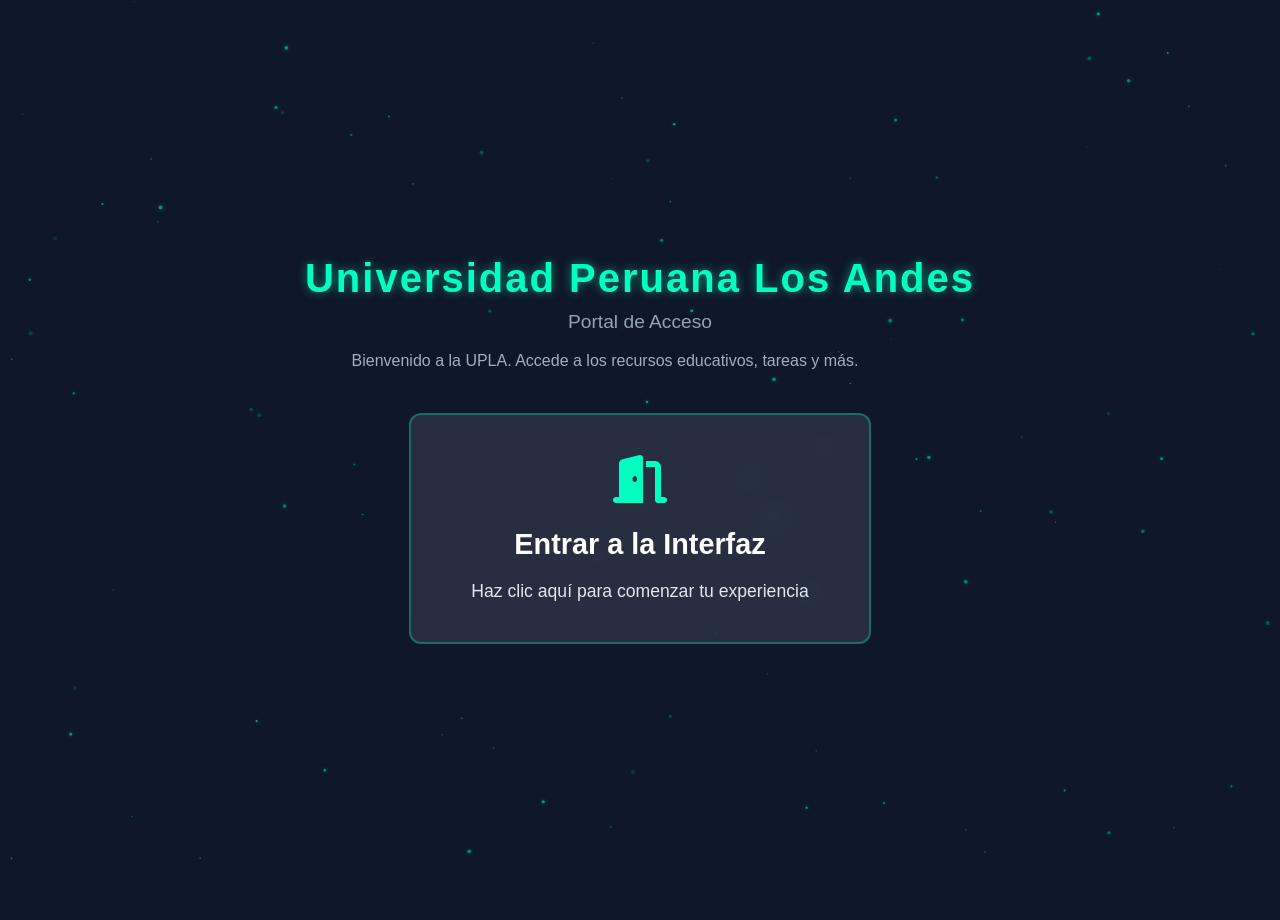
<file: index.html>
<!DOCTYPE html>
<html lang="es">
<head>
  <meta charset="UTF-8" />
  <meta name="viewport" content="width=device-width, initial-scale=1.0"/>
  <title>UPLA - Portal de Acceso</title>
  <link rel="stylesheet" href="css/instyle.css">
  <link rel="stylesheet" href="https://cdnjs.cloudflare.com/ajax/libs/font-awesome/6.4.0/css/all.min.css"> <!-- Para íconos -->
  <script defer src="js/inscript.js"></script>
  <script defer src="js/particles.js"></script> <!-- Partículas de fondo -->
</head>
<body>
  <!-- Fondo de partículas -->
  <canvas id="particles"></canvas>

  <div class="hero-section">
    <!-- Header principal -->
    <header class="header-title">
      <h1>Universidad Peruana Los Andes</h1>
      <p class="subtitle">Portal de Acceso</p>
      <p class="description">Bienvenido a la UPLA. Accede a los recursos educativos, tareas y más.</p>
    </header>

    <!-- Bloque central de entrada -->
    <div class="text-block" id="portal" data-target="inicio.html">
      <i class="fas fa-door-open"></i> <!-- Ícono de portal/puerta -->
      <h2>Entrar a la Interfaz</h2>
      <p>Haz clic aquí para comenzar tu experiencia</p>
    </div>
  </div>
</body>
</html>
</file>
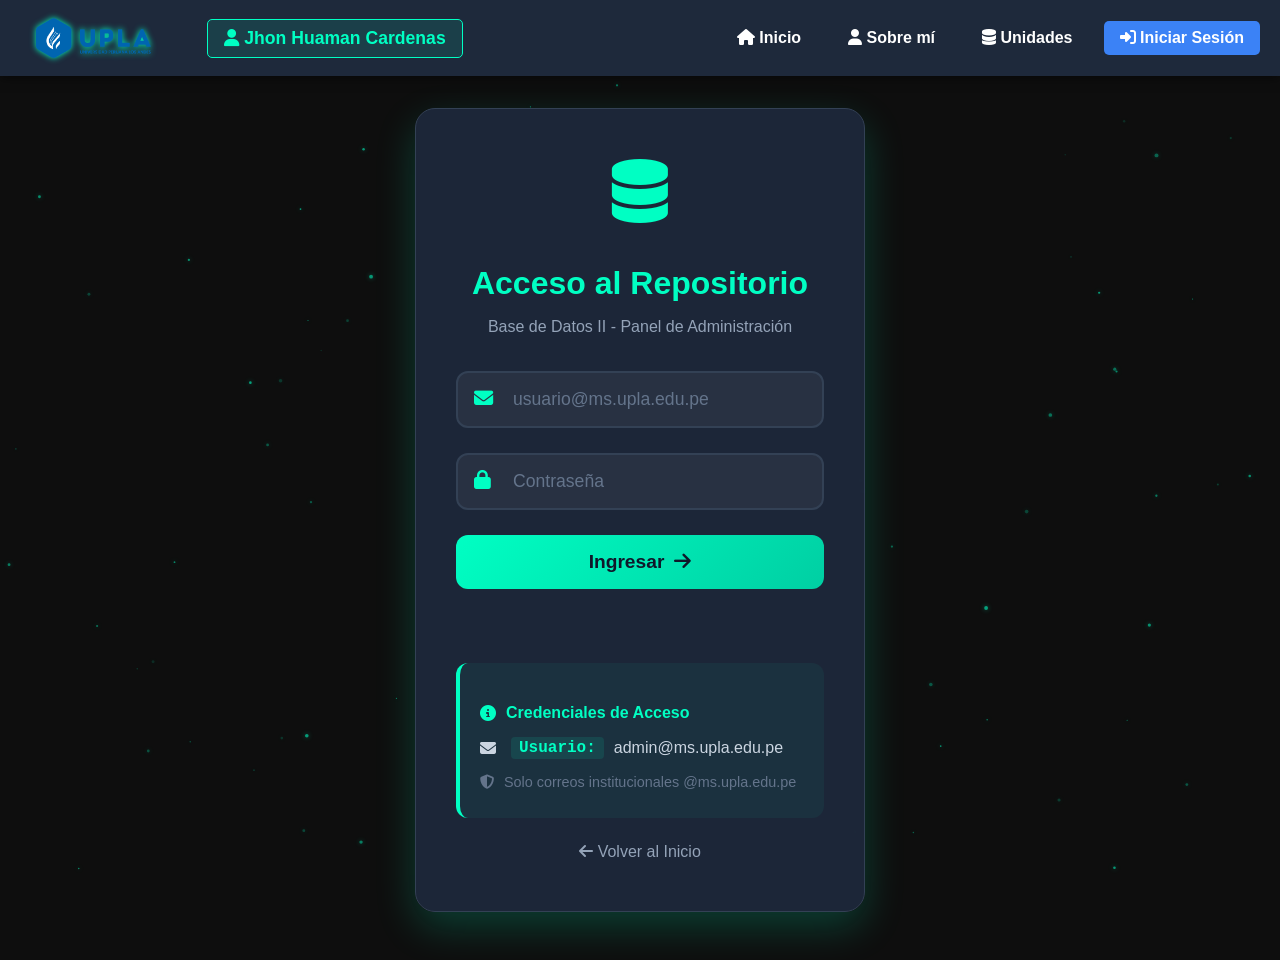
<file: login.html>
<!DOCTYPE html>
<html lang="es">
<head>
  <meta charset="UTF-8" />
  <meta name="viewport" content="width=device-width, initial-scale=1.0" />
  <title>Iniciar Sesión - Base de Datos II</title>
  
  <!-- Estilos -->
  <link rel="stylesheet" href="css/style1.css" />
  <link rel="stylesheet" href="css/style-login.css" />
  
  <!-- Font Awesome -->
  <link rel="stylesheet" href="https://cdnjs.cloudflare.com/ajax/libs/font-awesome/6.4.0/css/all.min.css">
  
  <!-- JavaScript -->
  <script defer src="js/login.js"></script>
  
  <style>
    /* ========== NAVBAR CONSISTENTE ========== */
    nav.navbar {
      background-color: #1e293b;
      padding: 10px 20px;
      display: flex;
      justify-content: space-between;
      align-items: center;
      position: fixed;
      top: 0; left: 0;
      width: 100%;
      z-index: 100;
      box-shadow: 0 2px 10px rgba(0, 0, 0, 0.5);
    }

    .navbar-left {
      display: flex;
      align-items: center;
      gap: 20px;
    }

    .navbar-right {
      display: flex;
      align-items: center;
      gap: 15px;
    }

    .logo-link {
      display: flex;
      align-items: center;
    }

    .logo {
      height: 40px;
      width: auto;
      filter: drop-shadow(0 0 3px #00ffc3);
      transition: filter 0.3s ease;
    }

    .logo-link:hover .logo {
      filter: drop-shadow(0 0 6px #00cfa3);
    }

    .nombre-desarrollador-nav {
      color: #00ffc3;
      font-weight: bold;
      font-size: 1.1rem;
      padding: 8px 16px;
      border-radius: 5px;
      background: rgba(0, 255, 195, 0.1);
      border: 1px solid #00ffc3;
    }

    .navbar a {
      color: #fff;
      text-decoration: none;
      font-weight: bold;
      padding: 8px 16px;
      border-radius: 5px;
      transition: background 0.3s ease, transform 0.2s ease;
      position: relative;
      overflow: hidden;
    }

    .navbar a:hover {
      background-color: #3b82f6;
      transform: scale(1.05);
    }

    .navbar a.clicked {
      background-color: #3b82f6;
    }

    /* ========== CONTENEDOR DEL LOGIN ========== */
    .login-wrapper {
      min-height: 100vh;
      display: flex;
      align-items: center;
      justify-content: center;
      padding: 20px;
      margin-top: 60px;
      position: relative;
      z-index: 5;
    }

    .login-container {
      background: rgba(30, 41, 59, 0.95);
      backdrop-filter: blur(10px);
      padding: 50px 40px;
      border-radius: 20px;
      box-shadow: 0 15px 40px rgba(0, 255, 195, 0.2);
      border: 1px solid #334155;
      width: 100%;
      max-width: 450px;
    }

    .login-header {
      text-align: center;
      margin-bottom: 35px;
    }

    .login-header i {
      font-size: 4rem;
      color: #00ffc3;
      margin-bottom: 15px;
    }

    .login-header h2 {
      color: #00ffc3;
      font-size: 2rem;
      margin-bottom: 10px;
    }

    .login-header p {
      color: #94a3b8;
      font-size: 1rem;
    }

    .input-group {
      position: relative;
      margin-bottom: 25px;
    }

    .input-group i {
      position: absolute;
      left: 18px;
      top: 50%;
      transform: translateY(-50%);
      color: #00ffc3;
      font-size: 1.2rem;
    }

    .input-group input {
      width: 100%;
      padding: 16px 20px 16px 55px;
      background: rgba(255, 255, 255, 0.05);
      border: 2px solid #334155;
      border-radius: 12px;
      color: white;
      font-size: 1.1rem;
      transition: all 0.3s ease;
    }

    .input-group input:focus {
      outline: none;
      border-color: #00ffc3;
      box-shadow: 0 0 20px rgba(0, 255, 195, 0.2);
      background: rgba(255, 255, 255, 0.08);
    }

    .input-group input::placeholder {
      color: #64748b;
    }

    .btn-login {
      width: 100%;
      padding: 16px;
      background: linear-gradient(135deg, #00ffc3, #00cfa3);
      color: #0f172a;
      border: none;
      border-radius: 12px;
      font-size: 1.2rem;
      font-weight: bold;
      cursor: pointer;
      transition: all 0.3s ease;
      display: flex;
      align-items: center;
      justify-content: center;
      gap: 10px;
      margin-top: 10px;
    }

    .btn-login:hover {
      transform: translateY(-3px);
      box-shadow: 0 10px 30px rgba(0, 255, 195, 0.3);
    }

    .error-message {
      color: #ff6b6b;
      text-align: center;
      margin-top: 20px;
      min-height: 24px;
      font-size: 0.95rem;
    }

    .login-info {
      margin-top: 30px;
      padding: 20px;
      background: rgba(0, 255, 195, 0.05);
      border-radius: 12px;
      border-left: 4px solid #00ffc3;
    }

    .login-info h4 {
      color: #00ffc3;
      margin-bottom: 15px;
      display: flex;
      align-items: center;
      gap: 10px;
    }

    .login-info p {
      color: #cbd5e1;
      margin: 8px 0;
      display: flex;
      align-items: center;
      gap: 10px;
    }

    .login-info strong {
      color: #00ffc3;
    }

    .volver-link {
      display: block;
      text-align: center;
      margin-top: 25px;
      color: #94a3b8;
      text-decoration: none;
      transition: color 0.3s ease;
    }

    .volver-link:hover {
      color: #00ffc3;
    }

    /* ========== RESPONSIVE ========== */
    @media (max-width: 480px) {
      .login-container {
        padding: 30px 20px;
      }
      
      .login-header h2 {
        font-size: 1.8rem;
      }
    }

    /* ========== CORRECCIÓN ESPACIO NAVBAR MÓVIL ========== */
    @media (max-width: 768px) {
      .login-wrapper {
        margin-top: 100px !important;
      }
      
      /* Navbar más compacto */
      .navbar {
        padding: 8px 12px !important;
        gap: 8px !important;
        flex-wrap: wrap !important;
        justify-content: center !important;
      }
      
      .navbar-left {
        gap: 8px !important;
      }
      
      .navbar-right {
        gap: 5px !important;
        flex-wrap: wrap !important;
        justify-content: center !important;
      }
      
      .navbar a {
        padding: 6px 10px !important;
        font-size: 0.75rem !important;
      }
      
      .logo {
        height: 28px !important;
      }
      
      .nombre-desarrollador-nav {
        font-size: 0.8rem !important;
        padding: 5px 10px !important;
      }
      
      .login-container {
        padding: 30px 25px;
      }
      
      .login-header h2 {
        font-size: 1.5rem;
      }
      
      .login-header i {
        font-size: 3rem;
      }
      
      .input-group input {
        font-size: 0.95rem;
        padding: 12px 15px 12px 45px;
      }
      
      .btn-login {
        font-size: 1rem;
        padding: 12px;
      }
    }
  </style>
</head>
<body>
  <!-- NAVBAR -->
  <nav class="navbar">
    <div class="navbar-left">
      <a href="index.html" class="logo-link" aria-label="Inicio">
        <img src="IMG/UPLA.png" alt="Logo Universidad" class="logo" />
      </a>
      <div class="nombre-desarrollador-nav">
        <i class="fas fa-user"></i> Jhon Huaman Cardenas
      </div>
    </div>

    <div class="navbar-right">
      <a href="inicio.html"><i class="fas fa-home"></i> Inicio</a>
      <a href="sobre-mi.html"><i class="fas fa-user"></i> Sobre mí</a>
      <a href="unidad.html"><i class="fas fa-database"></i> Unidades</a>
      <a href="login.html" class="clicked"><i class="fas fa-sign-in-alt"></i> Iniciar Sesión</a>
    </div>
  </nav>

  <!-- CANVAS PARA PARTÍCULAS -->
  <canvas id="particles"></canvas>
  
  <!-- CONTENIDO PRINCIPAL -->
  <div class="login-wrapper">
    <div class="login-container">
      <div class="login-header">
        <i class="fas fa-database"></i>
        <h2>Acceso al Repositorio</h2>
        <p>Base de Datos II - Panel de Administración</p>
      </div>

      <form id="loginForm">
        <div class="input-group">
          <i class="fas fa-envelope"></i>
          <input type="email" id="username" placeholder="usuario@ms.upla.edu.pe" required autocomplete="off">
        </div>

        <div class="input-group">
          <i class="fas fa-lock"></i>
          <input type="password" id="password" placeholder="Contraseña" required>
        </div>

        <button type="submit" class="btn-login">
          <span>Ingresar</span>
          <i class="fas fa-arrow-right"></i>
        </button>
      </form>

      <div id="loginError" class="error-message"></div>

      <div class="login-info">
        <h4><i class="fas fa-info-circle"></i> Credenciales de Acceso</h4>
        <p><i class="fas fa-envelope"></i> <strong>Usuario:</strong> admin@ms.upla.edu.pe</p>
        <p style="font-size: 0.9rem; margin-top: 15px; color: #64748b;">
          <i class="fas fa-shield-alt"></i> Solo correos institucionales @ms.upla.edu.pe
        </p>
      </div>

      <a href="inicio.html" class="volver-link">
        <i class="fas fa-arrow-left"></i> Volver al Inicio
      </a>
    </div>
  </div>
</body>
</html>
</file>
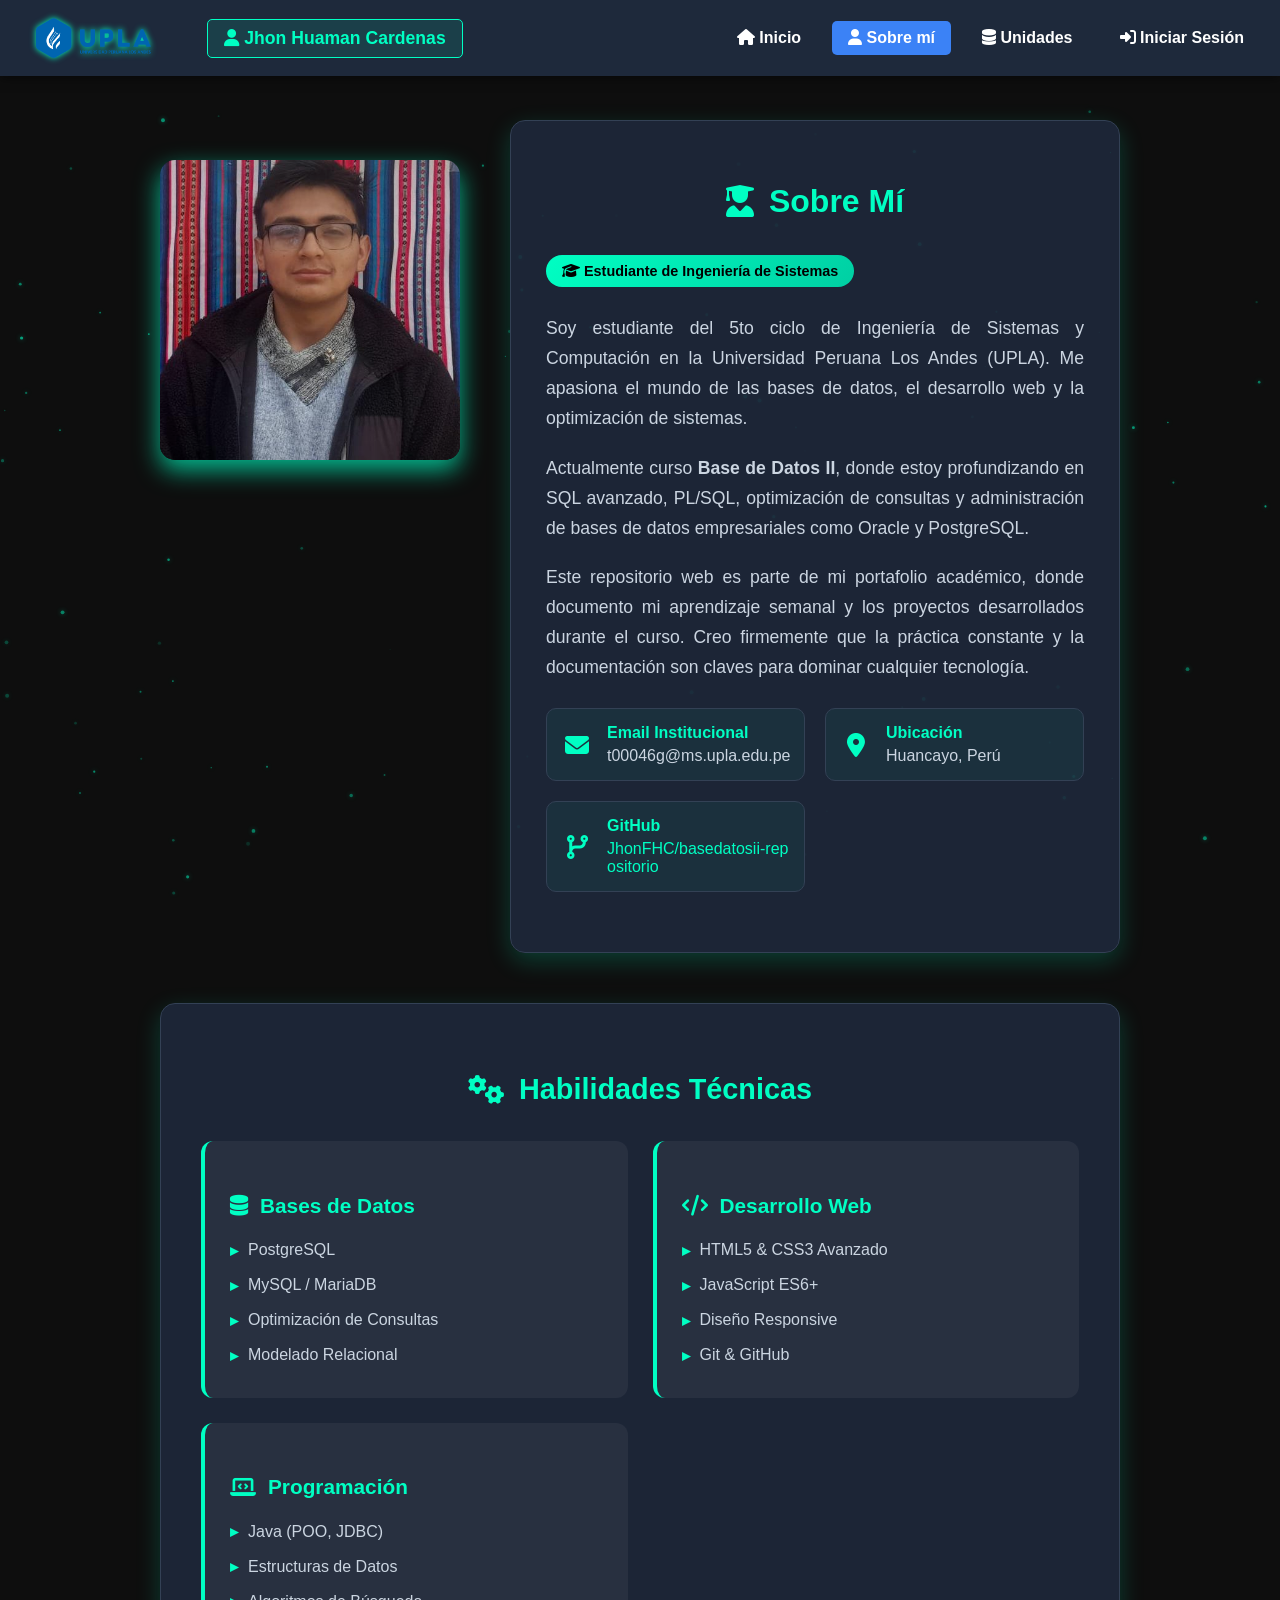
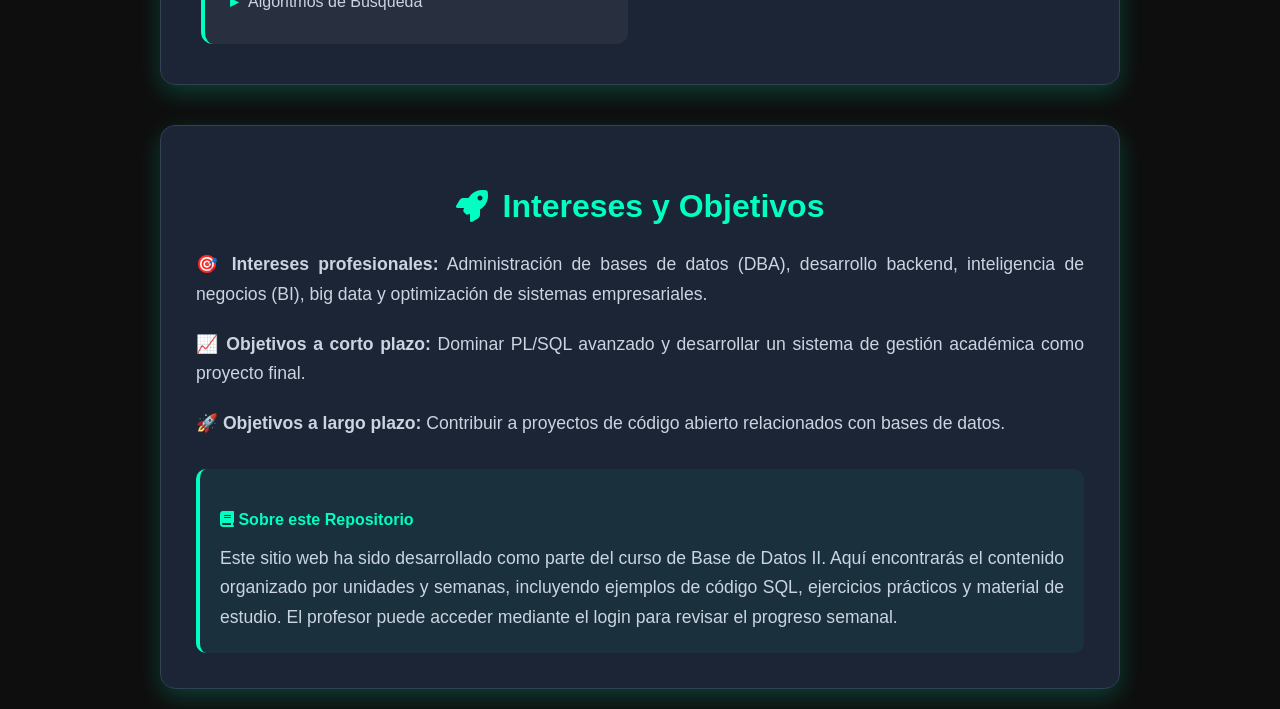
<file: sobre-mi.html>
<!DOCTYPE html>
<html lang="es">
<head>
  <meta charset="UTF-8" />
  <meta name="viewport" content="width=device-width, initial-scale=1" />
  <title>Sobre mí - Jhon Frank Huaman Cardenas</title>
  <link rel="stylesheet" href="css/style1.css" />
  <link rel="stylesheet" href="css/style-sobre-mi.css" />
  <link rel="stylesheet" href="https://cdnjs.cloudflare.com/ajax/libs/font-awesome/6.4.0/css/all.min.css">
  <script defer src="js/interacciones.js"></script>
  <style>
    /* Navbar mejorado consistente */
    nav.navbar {
      background-color: #1e293b;
      padding: 10px 20px;
      display: flex;
      justify-content: space-between;
      align-items: center;
      position: fixed;
      top: 0; left: 0;
      width: 100%;
      z-index: 100;
      box-shadow: 0 2px 10px rgba(0, 0, 0, 0.5);
    }

    .navbar-left {
      display: flex;
      align-items: center;
      gap: 20px;
    }

    .navbar-right {
      display: flex;
      align-items: center;
      gap: 15px;
    }

    .logo-link {
      display: flex;
      align-items: center;
    }

    .logo {
      height: 40px;
      width: auto;
      filter: drop-shadow(0 0 3px #00ffc3);
      transition: filter 0.3s ease;
    }

    .logo-link:hover .logo {
      filter: drop-shadow(0 0 6px #00cfa3);
    }

    .nombre-desarrollador-nav {
      color: #00ffc3;
      font-weight: bold;
      font-size: 1.1rem;
      padding: 8px 16px;
      border-radius: 5px;
      background: rgba(0, 255, 195, 0.1);
      border: 1px solid #00ffc3;
    }

    .navbar a {
      color: #fff;
      text-decoration: none;
      font-weight: bold;
      padding: 8px 16px;
      border-radius: 5px;
      transition: background 0.3s ease, transform 0.2s ease;
      position: relative;
      overflow: hidden;
    }

    .navbar a:hover {
      background-color: #3b82f6;
      transform: scale(1.05);
    }

    .navbar a.clicked {
      background-color: #3b82f6;
    }

    /* Estilos específicos para Sobre mí */
    .seccion-perfil {
      display: flex;
      flex-direction: column;
      align-items: center;
      gap: 40px;
      margin-bottom: 50px;
    }

    @media (min-width: 768px) {
      .seccion-perfil {
        flex-direction: row;
        align-items: flex-start;
        gap: 50px;
      }
    }

    .info-personal {
      flex: 1;
      background: rgba(30, 41, 59, 0.9);
      padding: 35px;
      border-radius: 15px;
      box-shadow: 0 8px 25px rgba(0, 255, 195, 0.2);
      border: 1px solid #334155;
    }

    .info-personal h2 {
      color: #00ffc3;
      margin-bottom: 25px;
      text-align: center;
      font-size: 2rem;
      display: flex;
      align-items: center;
      justify-content: center;
      gap: 15px;
    }

    .info-personal p {
      color: #cbd5e1;
      line-height: 1.7;
      margin-bottom: 20px;
      font-size: 1.1rem;
      text-align: justify;
    }

    .seccion-habilidades {
      background: rgba(30, 41, 59, 0.9);
      padding: 40px;
      border-radius: 15px;
      margin: 40px 0;
      box-shadow: 0 8px 25px rgba(0, 255, 195, 0.2);
      border: 1px solid #334155;
    }

    .seccion-habilidades h3 {
      color: #00ffc3;
      text-align: center;
      margin-bottom: 35px;
      font-size: 1.8rem;
      display: flex;
      align-items: center;
      justify-content: center;
      gap: 15px;
    }

    .grid-habilidades {
      display: grid;
      grid-template-columns: repeat(auto-fit, minmax(280px, 1fr));
      gap: 25px;
    }

    .tarjeta-habilidad {
      background: rgba(255, 255, 255, 0.05);
      padding: 25px;
      border-radius: 12px;
      border-left: 4px solid #00ffc3;
      transition: all 0.3s ease;
    }

    .tarjeta-habilidad:hover {
      transform: translateY(-8px);
      box-shadow: 0 10px 25px rgba(0, 255, 195, 0.3);
      background: rgba(255, 255, 255, 0.08);
    }

    .tarjeta-habilidad h4 {
      color: #00ffc3;
      margin-bottom: 15px;
      display: flex;
      align-items: center;
      gap: 12px;
      font-size: 1.3rem;
    }

    .tarjeta-habilidad ul {
      list-style: none;
      padding: 0;
      margin: 0;
    }

    .tarjeta-habilidad li {
      color: #cbd5e1;
      padding: 8px 0;
      display: flex;
      align-items: center;
      gap: 10px;
    }

    .tarjeta-habilidad li:before {
      content: "▸";
      color: #00ffc3;
      font-weight: bold;
    }

    .badge-estudiante {
      display: inline-block;
      background: linear-gradient(135deg, #00ffc3, #00cfa3);
      color: #000;
      padding: 8px 16px;
      border-radius: 20px;
      font-weight: bold;
      margin: 10px 0;
      font-size: 0.9rem;
    }

    .datos-contacto {
      display: grid;
      grid-template-columns: repeat(auto-fit, minmax(200px, 1fr));
      gap: 20px;
      margin: 25px 0;
    }

    .dato-item {
      display: flex;
      align-items: center;
      gap: 15px;
      padding: 15px;
      background: rgba(0, 255, 195, 0.05);
      border-radius: 10px;
      border: 1px solid #334155;
      overflow: hidden;
    }

    .dato-item i {
      font-size: 1.5rem;
      color: #00ffc3;
      width: 30px;
      text-align: center;
      flex-shrink: 0;
    }

    .dato-item .dato-texto {
      color: #cbd5e1;
      min-width: 0;
      flex: 1;
    }

    .dato-item .dato-texto strong {
      color: #00ffc3;
      display: block;
      margin-bottom: 5px;
    }

    .dato-item .dato-texto a {
      color: #00ffc3;
      text-decoration: none;
      word-break: break-all;
      display: inline-block;
      max-width: 100%;
    }

    .dato-item .dato-texto a:hover {
      text-decoration: underline;
    }

    /* ========== CORRECCIÓN ESPACIO NAVBAR MÓVIL ========== */
    @media (max-width: 768px) {
      .container {
        padding-top: 120px !important;
      }
      
      /* Navbar más compacto */
      .navbar {
        padding: 8px 12px !important;
        gap: 8px !important;
        flex-wrap: wrap !important;
        justify-content: center !important;
      }
      
      .navbar-left {
        gap: 8px !important;
      }
      
      .navbar-right {
        gap: 5px !important;
        flex-wrap: wrap !important;
        justify-content: center !important;
      }
      
      .navbar a {
        padding: 6px 10px !important;
        font-size: 0.75rem !important;
      }
      
      .logo {
        height: 28px !important;
      }
      
      .nombre-desarrollador-nav {
        font-size: 0.8rem !important;
        padding: 5px 10px !important;
      }
      
      /* Ajustes de contenido */
      .info-personal {
        padding: 25px 20px;
      }
      
      .info-personal h2 {
        font-size: 1.5rem;
      }
      
      .info-personal p {
        font-size: 0.95rem;
      }
      
      .seccion-habilidades {
        padding: 25px 20px;
      }
      
      .seccion-habilidades h3 {
        font-size: 1.4rem;
      }
      
      .tarjeta-habilidad {
        padding: 20px;
      }
      
      .datos-contacto {
        grid-template-columns: 1fr;
      }
    }
  </style>
</head>
<body>
  <nav class="navbar">
    <div class="navbar-left">
      <a href="index.html" class="logo-link" aria-label="Inicio">
        <img src="IMG/UPLA.png" alt="Logo Universidad" class="logo" />
      </a>
      <div class="nombre-desarrollador-nav">
        <i class="fas fa-user"></i> Jhon Huaman Cardenas
      </div>
    </div>

    <div class="navbar-right">
      <a href="inicio.html"><i class="fas fa-home"></i> Inicio</a>
      <a href="sobre-mi.html" class="clicked"><i class="fas fa-user"></i> Sobre mí</a>
      <a href="unidad.html"><i class="fas fa-database"></i> Unidades</a>
      <a href="login.html"><i class="fas fa-sign-in-alt"></i> Iniciar Sesión</a>
    </div>
  </nav>

  <canvas id="particles"></canvas>
  
  <main class="container" style="margin-top: 100px; padding: 20px;">
    <section class="seccion-perfil fade-in">
      <div class="foto-sobre-mi">
        <img src="IMG/Jhon.jpeg" alt="Foto de Jhon Frank Huaman Cardenas" />
        <div class="foto-overlay">Jhon Frank Huaman Cardenas</div>
      </div>

      <div class="info-personal">
        <h2><i class="fas fa-user-graduate"></i> Sobre Mí</h2>
        <div class="badge-estudiante">
          <i class="fas fa-graduation-cap"></i> Estudiante de Ingeniería de Sistemas
        </div>
        <p>Soy estudiante del 5to ciclo de Ingeniería de Sistemas y Computación en la Universidad Peruana Los Andes (UPLA). Me apasiona el mundo de las bases de datos, el desarrollo web y la optimización de sistemas.</p>
        <p>Actualmente curso <strong>Base de Datos II</strong>, donde estoy profundizando en SQL avanzado, PL/SQL, optimización de consultas y administración de bases de datos empresariales como Oracle y PostgreSQL.</p>
        <p>Este repositorio web es parte de mi portafolio académico, donde documento mi aprendizaje semanal y los proyectos desarrollados durante el curso. Creo firmemente que la práctica constante y la documentación son claves para dominar cualquier tecnología.</p>
        
        <div class="datos-contacto">
          <div class="dato-item">
            <i class="fas fa-envelope"></i>
            <div class="dato-texto">
              <strong>Email Institucional</strong>
              t00046g@ms.upla.edu.pe
            </div>
          </div>
          <div class="dato-item">
            <i class="fas fa-map-marker-alt"></i>
            <div class="dato-texto">
              <strong>Ubicación</strong>
              Huancayo, Perú
            </div>
          </div>
          <div class="dato-item">
            <i class="fas fa-code-branch"></i>
            <div class="dato-texto">
              <strong>GitHub</strong>
              <a href="https://github.com/JhonFHC/basedatosii-repositorio" target="_blank">JhonFHC/basedatosii-repositorio</a>
            </div>
          </div>
        </div>
      </div>
    </section>

    <section class="seccion-habilidades fade-in">
      <h3><i class="fas fa-cogs"></i> Habilidades Técnicas</h3>
      <div class="grid-habilidades">
        <div class="tarjeta-habilidad">
          <h4><i class="fas fa-database"></i> Bases de Datos</h4>
          <ul>
            <li>PostgreSQL</li>
            <li>MySQL / MariaDB</li>
            <li>Optimización de Consultas</li>
            <li>Modelado Relacional</li>
          </ul>
        </div>
        <div class="tarjeta-habilidad">
          <h4><i class="fas fa-code"></i> Desarrollo Web</h4>
          <ul>
            <li>HTML5 & CSS3 Avanzado</li>
            <li>JavaScript ES6+</li>
            <li>Diseño Responsive</li>
            <li>Git & GitHub</li>
          </ul>
        </div>
        <div class="tarjeta-habilidad">
          <h4><i class="fas fa-laptop-code"></i> Programación</h4>
          <ul>
            <li>Java (POO, JDBC)</li>
            <li>Estructuras de Datos</li>
            <li>Algoritmos de Búsqueda</li>
          </ul>
        </div>
      </div>
    </section>

    <section class="info-personal fade-in">
      <h2><i class="fas fa-rocket"></i> Intereses y Objetivos</h2>
      <p><strong>🎯 Intereses profesionales:</strong> Administración de bases de datos (DBA), desarrollo backend, inteligencia de negocios (BI), big data y optimización de sistemas empresariales.</p>
      <p><strong>📈 Objetivos a corto plazo:</strong> Dominar PL/SQL avanzado y desarrollar un sistema de gestión académica como proyecto final.</p>
      <p><strong>🚀 Objetivos a largo plazo:</strong> Contribuir a proyectos de código abierto relacionados con bases de datos.</p>
      
      <div style="margin-top: 30px; padding: 20px; background: rgba(0, 255, 195, 0.05); border-radius: 10px; border-left: 4px solid #00ffc3;">
        <h4 style="color: #00ffc3; margin-bottom: 15px;"><i class="fas fa-book"></i> Sobre este Repositorio</h4>
        <p style="color: #cbd5e1; margin: 0;">Este sitio web ha sido desarrollado como parte del curso de Base de Datos II. Aquí encontrarás el contenido organizado por unidades y semanas, incluyendo ejemplos de código SQL, ejercicios prácticos y material de estudio. El profesor puede acceder mediante el login para revisar el progreso semanal.</p>
      </div>
    </section>
  </main>
</body>
</html>
</file>
<file: css/instyle.css>
body {
  margin: 0;
  padding: 0;
  font-family: 'Segoe UI', sans-serif;
  background: #0f172a; /* Fondo oscuro fijo */
  height: 100vh;
  overflow: hidden;
  display: flex;
  align-items: center;
  justify-content: center;
  color: #fff; /* Texto blanco para contraste */
}

.hero-section {
  position: relative;
  width: 100%;
  height: 100%;
  display: flex;
  flex-direction: column; /* Para apilar header y text-block verticalmente */
  align-items: center;
  justify-content: center;
  z-index: 2;
  padding: 20px; /* Espacio en bordes para móviles */
  text-align: center;
  gap: 40px; /* Espacio entre header y text-block */
}

.header-title {
  animation: fadeInUp 1s ease-out; /* Animación de entrada suave */
}

.header-title h1 {
  font-size: 2.5rem;
  margin: 0 0 10px 0;
  color: #00ffc3; /* Verde cian para resaltar, coherente con slider */
  text-shadow: 0 0 10px rgba(0, 255, 195, 0.5);
  letter-spacing: 2px;
}

.subtitle {
  font-size: 1.2rem;
  margin: 0 0 15px 0;
  color: #94a3b8; /* Gris claro para subtítulo */
  font-weight: 300;
}

.description {
  font-size: 1rem;
  margin: 0;
  color: #cbd5e1; /* Gris más claro para descripción */
  max-width: 600px;
  line-height: 1.6;
  opacity: 0.8;
}

.text-block {
  background: rgba(255, 255, 255, 0.1);
  border: 2px solid rgba(0, 255, 195, 0.3); /* Borde verde cian sutil */
  padding: 40px 60px;
  border-radius: 12px;
  text-align: center;
  backdrop-filter: blur(10px);
  color: #fff;
  cursor: pointer;
  transition: transform 0.5s ease, box-shadow 0.5s ease, border-color 0.3s ease;
  z-index: 10;
  display: flex;
  flex-direction: column;
  align-items: center;
  gap: 15px;
}

.text-block i {
  font-size: 3rem;
  color: #00ffc3;
  margin-bottom: 10px;
  animation: pulse 2s infinite; /* Animación sutil de pulso en el ícono */
}

.text-block h2 {
  margin: 0 0 5px 0;
  font-size: 1.8rem;
  color: #fff;
}

.text-block p {
  margin: 0;
  font-size: 1.1rem;
  color: #e2e8f0;
}

.text-block:hover {
  transform: translateY(-10px) scale(1.05);
  box-shadow: 0 20px 40px rgba(0, 255, 195, 0.3); /* Sombra verde al hover */
  border-color: rgba(0, 255, 195, 0.6);
}

.text-block.fly-away {
  animation: flyAway 1s forwards ease-in-out;
}

@keyframes flyAway {
  0% {
    transform: translateY(0) scale(1);
    opacity: 1;
  }
  50% {
    transform: translateY(-200px) scale(1.2) rotate(10deg);
    opacity: 0.8;
  }
  100% {
    transform: translateY(-1000px) scale(0.8) rotate(30deg);
    opacity: 0;
  }
}

@keyframes fadeInUp {
  from {
    opacity: 0;
    transform: translateY(30px);
  }
  to {
    opacity: 1;
    transform: translateY(0);
  }
}

@keyframes pulse {
  0%, 100% {
    transform: scale(1);
  }
  50% {
    transform: scale(1.1);
  }
}

/* Partículas de fondo (fijo en oscuro) */
#particles {
  position: fixed;
  top: 0; left: 0;
  width: 100vw;
  height: 100vh;
  z-index: 0;
  background: #0f172a; /* Fondo oscuro fijo */
}

/* Responsive para móviles */
@media (max-width: 768px) {
  .header-title h1 {
    font-size: 2rem;
  }
  
  .text-block {
    padding: 30px 40px;
  }
  
  .text-block i {
    font-size: 2.5rem;
  }
}
</file>
<file: css/style1.css>
/* Updated assets/style1.css */
/* Reset */
* {
  box-sizing: border-box;
}

body {
  margin: 0;
  background: #0e0e0e;
  color: white;
  font-family: 'Segoe UI', Tahoma, Geneva, Verdana, sans-serif;
  overflow-x: hidden;
  position: relative;
}

.navbar {
  background-color: #1e293b;
  padding: 10px;
  display: flex;
  gap: 20px;
  justify-content: space-between;
  align-items: center;
  position: fixed;
  top: 0;
  left: 0;
  width: 100%;
  z-index: 100;
  box-shadow: 0 2px 10px rgba(0, 0, 0, 0.5);
}

.navbar a {
  color: #fff;
  text-decoration: none;
  font-weight: bold;
  padding: 8px 16px;
  border-radius: 5px;
  transition: background 0.3s ease, transform 0.2s ease;
}
.navbar a:hover {
  background-color: #3b82f6;
  transform: scale(1.05);
}

/* Logo en navbar */
.logo-link {
  display: flex;
  align-items: center;
  margin-right: 20px;
}

.logo {
  height: 40px;
  width: auto;
  filter: drop-shadow(0 0 3px #00ffc3);
  transition: filter 0.3s ease;
}

.logo-link:hover .logo {
  filter: drop-shadow(0 0 6px #00cfa3);
}

/* Ajuste para el contenido principal (para que no se superponga con el navbar fijo) */
.container {
  padding: 20px;
  padding-top: 70px;
  max-width: 1000px;
  margin: auto;
  position: relative;
  z-index: 5;
}

.info-superior, .info-inferior {
  margin-bottom: 40px;
  text-align: center;
  background: rgba(14, 14, 14, 0.8);
  padding: 20px;
  border-radius: 10px;
  box-shadow: 0 5px 15px rgba(0, 255, 195, 0.2);
}

.info-superior h1, .info-superior h2, .info-superior h3,
.info-inferior h2 {
  color: #00ffc3;
  margin-bottom: 10px;
}

.info-inferior {
  margin-bottom: 40px;
  text-align: center;
  background: rgba(14, 14, 14, 0.8);
  padding: 15px 20px;
  border-radius: 10px;
  box-shadow: 0 5px 15px rgba(0, 255, 195, 0.2);
  max-width: 700px;
  margin-left: auto;
  margin-right: auto;
  font-size: 0.95rem;
}

.info-inferior p {
  color: #ccc;
  line-height: 1.5;
  margin-bottom: 10px;
}

.frase-celebre {
  font-style: italic;
  text-align: center;
  margin-bottom: 30px;
  font-size: 1.2rem;
  color: #ccc;
}

.semana {
  margin-bottom: 20px;
}

.acordeon {
  background-color: #00ffc3;
  color: #000;
  cursor: pointer;
  padding: 14px;
  width: 100%;
  border: none;
  text-align: left;
  outline: none;
  font-size: 1.1rem;
  transition: background-color 0.3s;
  border-radius: 5px;
}

.acordeon:hover {
  background-color: #00cfa3;
}

.panel {
  background-color: rgba(255, 255, 255, 0.1);
  overflow: hidden;
  max-height: 0;
  transition: max-height 0.4s ease;
  padding: 0 18px;
  border-left: 3px solid #00ffc3;
  color: #fff;
}

.panel p {
  margin: 12px 0;
  color: #ccc;
}

.btn {
  display: inline-block;
  margin: 10px 10px 10px 0;
  padding: 8px 16px;
  background-color: #00ffc3;
  color: #000;
  text-decoration: none;
  border-radius: 4px;
  transition: background-color 0.3s;
  font-weight: bold;
}

.btn:hover {
  background-color: #00cfa3;
}

#contenedor-semanas {
  display: grid;
  grid-template-columns: repeat(4, 1fr);
  gap: 20px;
}

/* Canvas partículas (fondo) */
#particles {
  position: fixed;
  top: 0; left: 0;
  width: 100vw;
  height: 100vh;
  z-index: 0;
  background: #0e0e0e;
}

/* Slider 3D */
.slider-3d {
  position: relative;
  width: 400px;
  height: 300px;
  margin: 40px auto;
  perspective: 1000px;
  z-index: 5;
  overflow: visible;
}

.slider-container {
  width: 100%;
  height: 100%;
  position: relative;
  transform-style: preserve-3d;
  transition: transform 1s ease;
  cursor: grab;
  user-select: none;
}

.slide {
  position: absolute;
  width: 400px;
  height: 300px;
  left: 0;
  top: 0;
  backface-visibility: hidden;
  border-radius: 10px;
  box-shadow: 0 10px 20px rgba(0, 255, 195, 0.7);
  overflow: hidden;
  pointer-events: auto;
}

.slide img {
  width: 100%;
  height: 100%;
  object-fit: cover;
  display: block;
  transition: filter 0.3s ease;
  pointer-events: none;
}

.overlay {
  position: absolute;
  bottom: 0;
  left: 0;
  right: 0;
  background: rgba(0, 0, 0, 0.6);
  padding: 15px 20px;
  color: #00ffc3;
  transform: translateY(100%);
  transition: transform 0.3s ease;
  font-size: 0.9rem;
  user-select: none;
}

.slide:hover .overlay {
  transform: translateY(0);
}

.overlay h3 {
  margin: 0 0 5px 0;
  font-size: 1.3rem;
}

.overlay p {
  margin: 0 0 10px 0;
}

.action-btn {
  background: #00ffc3;
  border: none;
  padding: 8px 14px;
  font-weight: bold;
  color: #000;
  border-radius: 20px;
  cursor: pointer;
  transition: background 0.3s ease;
  user-select: none;
}

.action-btn:hover {
  background: #00cfa3;
}

#prevBtn, #nextBtn {
  position: absolute;
  top: 50%;
  transform: translateY(-50%);
  background: #00ffc3;
  border: none;
  padding: 10px 15px;
  font-size: 1.5rem;
  cursor: pointer;
  border-radius: 50%;
  color: #000;
  user-select: none;
  filter: drop-shadow(0 0 5px #00ffc3);
  transition: background 0.3s ease;
  z-index: 10;
}

#prevBtn:hover, #nextBtn:hover {
  background: #00cfa3;
}

#prevBtn {
  left: -60px;
}

#nextBtn {
  right: -60px;
}

.fade-in {
  opacity: 0;
  transform: translateY(40px);
  transition: all 0.8s ease-out;
}

.fade-in.visible {
  opacity: 1;
  transform: translateY(0);
}

.navbar a {
  position: relative;
  overflow: hidden;
}

.navbar a::after {
  content: attr(data-text);
  position: absolute;
  left: 50%;
  top: 50%;
  transform: translate(-50%, -50%) scale(0.8);
  opacity: 0;
  transition: all 0.4s ease;
  color: #fff;
  pointer-events: none;
}

.navbar a.clicked::after {
  transform: translate(-50%, -300%) scale(1.4);
  opacity: 1;
}

/* ========== ESTILOS RESPONSIVOS GLOBALES ========== */

/* Tablets y pantallas medianas */
@media (max-width: 1024px) {
  .container {
    max-width: 95%;
    padding: 15px;
    padding-top: 80px;
  }
  
  .slider-3d {
    width: 350px;
    height: 260px;
  }
  
  .slide {
    width: 350px !important;
    height: 260px !important;
  }
  
  #prevBtn {
    left: -40px;
  }
  
  #nextBtn {
    right: -40px;
  }
}

/* Tablets pequeñas y celulares grandes - SOLUCIÓN DEFINITIVA */
@media (max-width: 768px) {
  body {
    font-size: 14px;
  }
  
  /* ========== NAVBAR CORREGIDO (SOLUCIÓN DEFINITIVA) ========== */
  /* Centrar navbar correctamente */
  .navbar {
    justify-content: center !important;
    flex-wrap: wrap !important;
    padding: 8px 12px !important;
    gap: 8px !important;
  }
  
  /* Clave: los bloques internos ocupan 100% y se centran */
  .navbar-left,
  .navbar-right {
    width: 100% !important;
    display: flex !important;
    justify-content: center !important;
  }
  
  .navbar-left {
    gap: 8px !important;
    margin-bottom: 5px !important;
  }
  
  .navbar-right {
    gap: 5px !important;
    flex-wrap: wrap !important;
  }
  
  .navbar a {
    padding: 6px 10px !important;
    font-size: 0.75rem !important;
  }
  
  .logo {
    height: 28px !important;
  }
  
  .nombre-desarrollador-nav {
    font-size: 0.75rem !important;
    padding: 5px 10px !important;
  }
  
  /* Contenedor principal */
  .container {
    padding: 10px;
    padding-top: 90px;
  }
  
  /* Grids responsivos */
  .grid-contenido {
    grid-template-columns: 1fr !important;
    gap: 15px;
  }
  
  /* Slider 3D responsive */
  .slider-3d {
    width: 280px;
    height: 200px;
    margin: 30px auto;
  }
  
  .slide {
    width: 280px !important;
    height: 200px !important;
  }
  
  #prevBtn, #nextBtn {
    padding: 6px 10px;
    font-size: 1rem;
  }
  
  #prevBtn {
    left: -25px;
  }
  
  #nextBtn {
    right: -25px;
  }
  
  .overlay {
    padding: 10px;
  }
  
  .overlay h3 {
    font-size: 1rem;
  }
  
  .overlay p {
    font-size: 0.7rem;
  }
  
  /* Secciones */
  .seccion-contenido {
    padding: 20px 15px;
  }
  
  .seccion-contenido h1 {
    font-size: 1.8rem;
  }
  
  .seccion-contenido h2 {
    font-size: 1.3rem;
  }
  
  .seccion-contenido h3 {
    font-size: 1.1rem;
  }
  
  .icono-seccion {
    font-size: 2.5rem;
  }
  
  /* Tarjetas */
  .tarjeta-info {
    padding: 20px 15px;
  }
  
  /* Botones */
  .btn-unidades {
    padding: 12px 20px;
    font-size: 1rem;
  }
}

/* Celulares pequeños */
@media (max-width: 480px) {
  body {
    font-size: 13px;
  }
  
  .navbar {
    padding: 6px 8px;
  }
  
  .navbar a {
    padding: 5px 8px;
    font-size: 0.7rem;
  }
  
  .navbar-left, .navbar-right {
    gap: 5px;
  }
  
  .logo {
    height: 24px;
  }
  
  .nombre-desarrollador-nav {
    font-size: 0.7rem;
    padding: 4px 8px;
  }
  
  .nombre-desarrollador-nav i {
    display: none;
  }
  
  .container {
    padding-top: 100px;
  }
  
  /* Slider más pequeño */
  .slider-3d {
    width: 240px;
    height: 170px;
  }
  
  .slide {
    width: 240px !important;
    height: 170px !important;
  }
  
  #prevBtn {
    left: -20px;
  }
  
  #nextBtn {
    right: -20px;
  }
  
  .seccion-contenido h1 {
    font-size: 1.5rem;
  }
  
  .header-title h1 {
    font-size: 1.5rem;
  }
  
  .subtitle {
    font-size: 1rem;
  }
  
  .description {
    font-size: 0.85rem;
  }
  
  .btn {
    padding: 10px 18px;
    font-size: 0.9rem;
  }
  
  .btn-unidades {
    padding: 10px 16px;
    font-size: 0.9rem;
  }
}

/* Pantallas muy pequeñas */
@media (max-width: 360px) {
  .navbar a span, 
  .navbar a i + span {
    display: none;
  }
  
  .navbar a i {
    margin-right: 0;
  }
  
  .slider-3d {
    width: 200px;
    height: 140px;
  }
  
  .slide {
    width: 200px !important;
    height: 140px !important;
  }
}
</file>
<file: css/style-login.css>
/* style-login.css - Estilos específicos para la página de login */

/* Contenedor principal del login */
.login-wrapper {
  position: relative;
  z-index: 5;
}

.login-container {
  animation: slideInUp 0.6s ease-out;
  backdrop-filter: blur(10px);
}

/* Animación de entrada */
@keyframes slideInUp {
  from {
    opacity: 0;
    transform: translateY(40px);
  }
  to {
    opacity: 1;
    transform: translateY(0);
  }
}

/* Efecto de shake para error de credenciales */
@keyframes shake {
  0%, 100% { 
    transform: translateX(0); 
  }
  10%, 30%, 50%, 70%, 90% { 
    transform: translateX(-8px); 
  }
  20%, 40%, 60%, 80% { 
    transform: translateX(8px); 
  }
}

.shake {
  animation: shake 0.5s ease-in-out;
}

/* Efecto de brillo en el botón */
.btn-login {
  position: relative;
  overflow: hidden;
}

.btn-login::before {
  content: '';
  position: absolute;
  top: 0;
  left: -100%;
  width: 100%;
  height: 100%;
  background: linear-gradient(
    90deg,
    transparent,
    rgba(255, 255, 255, 0.3),
    transparent
  );
  transition: left 0.5s ease;
}

.btn-login:hover::before {
  left: 100%;
}

/* Efecto en los inputs al focus */
.input-group input:focus {
  outline: none;
  border-color: #00ffc3;
  box-shadow: 0 0 20px rgba(0, 255, 195, 0.2);
  background: rgba(255, 255, 255, 0.08);
}

/* Animación del ícono en el header */
.login-header i {
  animation: pulse 2s ease-in-out infinite;
}

@keyframes pulse {
  0%, 100% {
    transform: scale(1);
    text-shadow: 0 0 10px rgba(0, 255, 195, 0.5);
  }
  50% {
    transform: scale(1.05);
    text-shadow: 0 0 20px rgba(0, 255, 195, 0.8);
  }
}

/* Estilo para el mensaje de error */
.error-message {
  font-weight: 500;
  letter-spacing: 0.5px;
  transition: all 0.3s ease;
}

/* Hover en el enlace volver */
.volver-link {
  position: relative;
  display: inline-block;
}

.volver-link::after {
  content: '';
  position: absolute;
  bottom: -2px;
  left: 50%;
  width: 0;
  height: 1px;
  background: #00ffc3;
  transition: all 0.3s ease;
  transform: translateX(-50%);
}

.volver-link:hover::after {
  width: 100%;
}

/* Responsive */
@media (max-width: 480px) {
  .login-container {
    padding: 30px 20px;
  }
  
  .login-header h2 {
    font-size: 1.8rem;
  }
  
  .login-header i {
    font-size: 3rem;
  }
  
  .input-group input {
    padding: 14px 20px 14px 50px;
    font-size: 1rem;
  }
  
  .btn-login {
    padding: 14px;
    font-size: 1.1rem;
  }
}

/* Modo oscuro (ya aplicado por defecto) */
.login-container {
  background: rgba(30, 41, 59, 0.95);
  border: 1px solid #334155;
}

/* Placeholder estilizado */
.input-group input::placeholder {
  color: #64748b;
  font-weight: 300;
  transition: color 0.3s ease;
}

.input-group input:focus::placeholder {
  color: #00ffc3;
  opacity: 0.5;
}

/* Iconos dentro de los inputs */
.input-group i {
  transition: color 0.3s ease;
}

.input-group input:focus + i,
.input-group input:focus ~ i {
  color: #00ffc3;
}

/* Sección de información de login */
.login-info {
  transition: all 0.3s ease;
}

.login-info:hover {
  background: rgba(0, 255, 195, 0.08);
  transform: translateY(-2px);
}

/* Badge de credenciales */
.login-info strong {
  font-family: 'Courier New', monospace;
  background: rgba(0, 255, 195, 0.1);
  padding: 2px 8px;
  border-radius: 4px;
  margin-left: 5px;
}

/* ========== ESTILOS RESPONSIVOS PARA LOGIN ========== */

@media (max-width: 768px) {
  .login-container {
    padding: 35px 25px;
    max-width: 400px;
  }
  
  .login-header i {
    font-size: 3.5rem;
  }
  
  .login-header h2 {
    font-size: 1.8rem;
  }
}

@media (max-width: 480px) {
  .login-wrapper {
    padding: 15px;
    margin-top: 50px;
  }
  
  .login-container {
    padding: 25px 18px;
  }
  
  .login-header {
    margin-bottom: 25px;
  }
  
  .login-header i {
    font-size: 3rem;
  }
  
  .login-header h2 {
    font-size: 1.5rem;
  }
  
  .login-header p {
    font-size: 0.85rem;
  }
  
  .input-group {
    margin-bottom: 18px;
  }
  
  .input-group input {
    padding: 12px 15px 12px 45px;
    font-size: 0.95rem;
  }
  
  .input-group i {
    left: 14px;
    font-size: 1rem;
  }
  
  .btn-login {
    padding: 12px;
    font-size: 1rem;
  }
  
  .login-info {
    padding: 15px;
    margin-top: 20px;
  }
  
  .login-info h4 {
    font-size: 1rem;
  }
  
  .login-info p {
    font-size: 0.8rem;
  }
  
  .volver-link {
    font-size: 0.9rem;
  }
}

@media (max-width: 360px) {
  .login-container {
    padding: 20px 15px;
  }
  
  .login-header h2 {
    font-size: 1.3rem;
  }
  
  .input-group input {
    padding: 10px 12px 10px 40px;
    font-size: 0.9rem;
  }
}
</file>
<file: css/style-sobre-mi.css>
/* assets/style-sobre-mi.css */

/* Contenedor principal para la foto */
.foto-sobre-mi {
  width: 300px;
  height: 300px;
  margin: 40px auto 60px;
  position: relative;
  border-radius: 15px;
  box-shadow: 0 10px 25px rgba(0, 255, 195, 0.7);
  overflow: hidden;
  cursor: default;
  transition: box-shadow 0.3s ease;
}

.foto-sobre-mi img {
  width: 100%;
  height: 100%;
  object-fit: cover;
  display: block;
  filter: brightness(0.9);
  transition: filter 0.3s ease;
}

.foto-sobre-mi:hover {
  box-shadow: 0 15px 35px rgba(0, 255, 195, 1);
}

.foto-sobre-mi:hover img {
  filter: brightness(1);
}

/* Overlay con texto (opcional) */
.foto-overlay {
  position: absolute;
  bottom: 0;
  left: 0;
  right: 0;
  background: rgba(0, 255, 195, 0.7);
  color: #000;
  padding: 12px 20px;
  font-weight: bold;
  font-size: 1.1rem;
  text-align: center;
  transform: translateY(100%);
  transition: transform 0.3s ease;
  user-select: none;
  border-bottom-left-radius: 15px;
  border-bottom-right-radius: 15px;
}

.foto-sobre-mi:hover .foto-overlay {
  transform: translateY(0);
}
</file>
